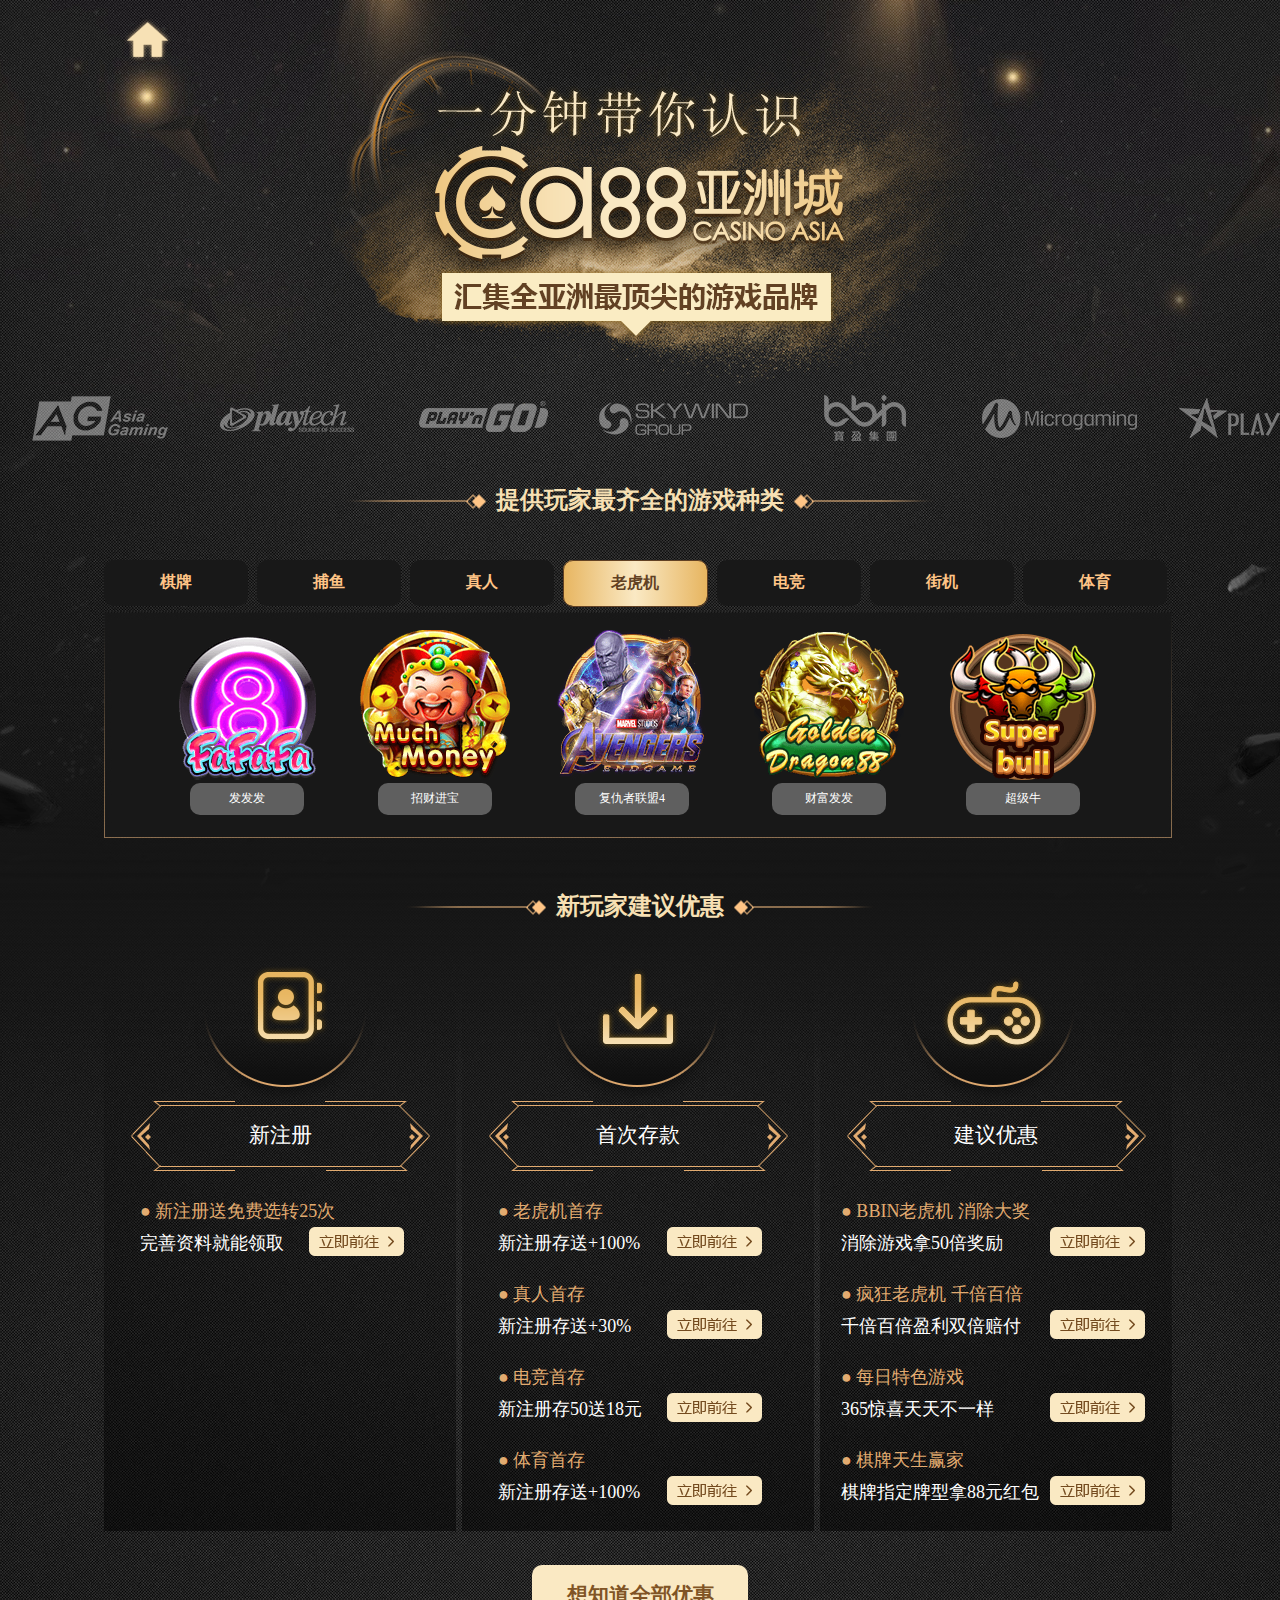
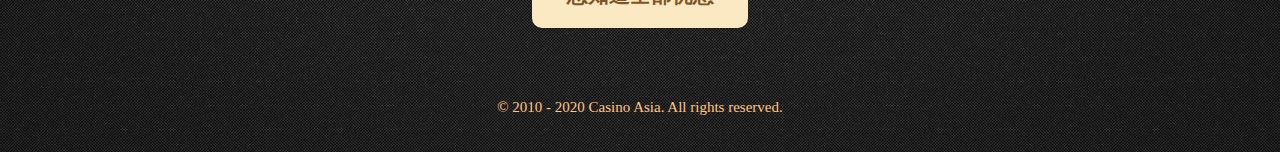
<file: index.html>
<!doctype html>
<html>
<head>
<meta charset="utf-8">
<meta name="viewport" content="width=device-width, initial-scale=1.0">
<link rel="stylesheet" type="text/css" href="css/reset.css">
<link rel="stylesheet" type="text/css" href="css/style.css" >
<link rel="shortcut icon" href="favicon.ico" type="image/x-icon" />
<title>CA88</title>
</head>
<body>
<div class="footer-bg">
<div class="header-bg">
	<header>
        <div class="header-wrapper">
            <a href="#"><img class="home-link" src="img/btn-index-homebtn01.png" alt="HOME"></a>
            <img class="main-title" src="img/ttl-index-mainTitle01.png" alt="一分钟带你认识CA88">
        </div>
        <div class="logo-wrapper">
            <div class="slider">
                <div class="slide-track">
                    <div class="slide">
                        <img src="img/img-logo-01.png" alt="logo01">
                    </div>
                    <div class="slide">
                        <img src="img/img-logo-02.png" alt="logo02">
                    </div>
                    <div class="slide">
                        <img src="img/img-logo-03.png" alt="logo03">
                    </div>
                    <div class="slide">
                        <img src="img/img-logo-04.png" alt="logo04">
                    </div>
                    <div class="slide">
                        <img src="img/img-logo-05.png" alt="logo05">
                    </div>
                    <div class="slide">
                        <img src="img/img-logo-06.png" alt="logo06">
                    </div>
                    <div class="slide">
                        <img src="img/img-logo-07.png" alt="logo07">
                    </div>
                    <div class="slide">
                        <img src="img/img-logo-08.png" alt="logo08">
                    </div>
                    <div class="slide">
                        <img src="img/img-logo-09.png" alt="logo09">
                    </div>
                    <div class="slide">
                        <img src="img/img-logo-01.png" alt="logo01">
                    </div>
                    <div class="slide">
                        <img src="img/img-logo-02.png" alt="logo02">
                    </div>
                    <div class="slide">
                        <img src="img/img-logo-03.png" alt="logo03">
                    </div>
                    <div class="slide">
                        <img src="img/img-logo-04.png" alt="logo04">
                    </div>
                    <div class="slide">
                        <img src="img/img-logo-05.png" alt="logo05">
                    </div>
                    <div class="slide">
                        <img src="img/img-logo-06.png" alt="logo06">
                    </div>
                    <div class="slide">
                        <img src="img/img-logo-07.png" alt="logo07">
                    </div>
                    <div class="slide">
                        <img src="img/img-logo-08.png" alt="logo08">
                    </div>
                    <div class="slide">
                        <img src="img/img-logo-09.png" alt="logo09">
                    </div>
                </div>
            </div>
        </div>
    </header>
    <section>
        <div class="content-wrapper">
            <div class="ttl">
                <span class="bgttl-left"><span class="bgttl-right">提供玩家最齐全的游戏种类</span></span>
            </div>
            <div data-tabs class="tabs">    
               <div class="tab nav-style01">
                  <input type="radio" name="tabgroup" id="tab-1">
                  <label for="tab-1">棋牌</label>
                  <div class="tab__content">
                     <table class="poker-games" cellpadding="0" cellspacing="0" border="0">
                         <tr>
                             <td><img src="img/games/01/img-index-pokergame01.png" alt="game01"></td>
                             <td><img src="img/games/01/img-index-pokergame02.png" alt="game02"></td>
                             <td><img src="img/games/01/img-index-pokergame03.png" alt="game03"></td>
                             <td><img src="img/games/01/img-index-pokergame04.png" alt="game04"></td>
                             <td><img src="img/games/01/img-index-pokergame05.png" alt="game05"></td>
                         </tr>
                     </table> 
                  </div> 
               </div>
               <div class="tab nav-style01">
                  <input type="radio" name="tabgroup" id="tab-2">
                  <label for="tab-2">捕鱼</label>
                  <div class="tab__content">
                     <table class="table-games" cellpadding="0" cellspacing="0" border="0">
                         <tr>
                             <td><img src="img/games/02/img-index-fishinggame01.png" alt="game01"></td>
                             <td><img src="img/games/02/img-index-fishinggame02.png" alt="game02"></td>
                             <td><img src="img/games/02/img-index-fishinggame03.png" alt="game03"></td>
                             <td><img src="img/games/02/img-index-fishinggame04.png" alt="game04"></td>
                             <td><img src="img/games/02/img-index-fishinggame05.png" alt="game05"></td>
                         </tr>
                         <tr>
                             <td><span class="game-name">捕鱼王</span></td>
                             <td><span class="game-name">捕鱼达人2</span></td>
                             <td><span class="game-name">深海大战</span></td>
                             <td><span class="game-name">一炮捕鱼</span></td>
                             <td><span class="game-name">李逵劈鱼</span></td>
                         </tr>
                     </table> 
                  </div> 
               </div>
               <div class="tab nav-style01">
                  <input type="radio" name="tabgroup" id="tab-3">
                  <label for="tab-3">真人</label>
                  <div class="tab__content">
                     <table class="table-games" cellpadding="0" cellspacing="0" border="0">
                         <tr>
                             <td><img src="img/games/03/img-index-livegame01.png" alt="game01"></td>
                             <td><img src="img/games/03/img-index-livegame02.png" alt="game02"></td>
                             <td><img src="img/games/03/img-index-livegame03.png" alt="game03"></td>
                         </tr>
                         <tr>
                             <td><span class="game-name">PT真人</span></td>
                             <td><span class="game-name">AG真人</span></td>
                             <td><span class="game-name">BBIN真人</span></td>
                         </tr>
                     </table> 
                  </div> 
               </div>
               <div class="tab  nav-style02">
                  <input type="radio" name="tabgroup" id="tab-4" checked>
                  <label for="tab-4" class="tab-4-style">老虎机</label>
                  <div class="tab__content">
                    <table class="table-games" cellpadding="0" cellspacing="0" border="0">
                         <tr>
                             <td><img src="img/games/img-index-game01.png" alt="game01"></td>
                             <td><img src="img/games/img-index-game02.png" alt="game02"></td>
                             <td><img src="img/games/img-index-game03.png" alt="game03"></td>
                             <td><img src="img/games/img-index-game04.png" alt="game04"></td>
                             <td><img src="img/games/img-index-game05.png" alt="game05"></td>
                         </tr>
                         <tr>
                             <td><span class="game-name">发发发</span></td>
                             <td><span class="game-name">招财进宝</span></td>
                             <td><span class="game-name">复仇者联盟4</span></td>
                             <td><span class="game-name">财富发发</span></td>
                             <td><span class="game-name">超级牛</span></td>
                         </tr>
                     </table> 
                     
                  </div> 
               </div>
               <div class="tab  nav-style01">
                  <input type="radio" name="tabgroup" id="tab-5">
                  <label for="tab-5">电竞</label>
                  <div class="tab__content">
                     <table class="table-games" cellpadding="0" cellspacing="0" border="0">
                         <tr>
                             <td><img src="img/games/04/img-index-logo01.png" alt="game01"></td>
                             <td><img src="img/games/04/img-index-logo02.png" alt="game02"></td>
                             <td><img src="img/games/04/img-index-logo03.png" alt="game03"></td>
                             <td><img src="img/games/04/img-index-logo04.png" alt="game04"></td>
                             <td><img src="img/games/04/img-index-logo05.png" alt="game05"></td>
                         </tr>
                         <tr>
                             <td><span class="game-name">DOTA2</span></td>
                             <td><span class="game-name">CSGO</span></td>
                             <td><span class="game-name">英雄联盟</span></td>
                             <td><span class="game-name">王者荣耀</span></td>
                             <td><span class="game-name">守望先锋</span></td>
                         </tr>
                     </table> 
                  </div> 
               </div>
               <div class="tab  nav-style01">
                  <input type="radio" name="tabgroup" id="tab-6">
                  <label for="tab-6">街机</label>
                  <div class="tab__content">
                     <table class="table-games" cellpadding="0" cellspacing="0" border="0">
                         <tr>
                             <td><img src="img/games/05/img-index-bbingame01.png" alt="game01"></td>
                             <td><img src="img/games/05/img-index-bbingame02.png" alt="game02"></td>
                             <td><img src="img/games/05/img-index-bbingame03.png" alt="game01"></td>
                             <td><img src="img/games/05/img-index-bbingame04.png" alt="game02"></td>
                         </tr>
                         <tr>
                             <td><span class="game-name">连环夺宝2</span></td>
                             <td><span class="game-name">糖果派对2</span></td>
                             <td><span class="game-name">魔物猎人月下雷鸣</span></td>
                             <td><span class="game-name">北斗之拳强敌</span></td>
                         </tr>
                     </table> 
                  </div> 
               </div>
               <div class="tab  nav-style01">
                  <input type="radio" name="tabgroup" id="tab-7">
                  <label for="tab-7">体育</label>
                  <div class="tab__content">
                     <table class="table-games" cellpadding="0" cellspacing="0" border="0">
                         <tr>
                             <td><img src="img/games/06/img-index-sportslogo.png" alt="game01"></td>
                         </tr>
                     </table>
                  </div> 
               </div>   
            </div>
            <div class="ttl">
                <span class="bgttl-left"><span class="bgttl-right">新玩家建议优惠</span></span>
            </div>    
            <div class="offer-wrapper">
                <div class="new-register">
                    <div class="subtitle01">
                        <p class="psubtitle">新注册</p>
                    </div>
                    <table class="table-offer" width="280" border="0">
                      <tbody>
                        <tr>
                          <th colspan="2" scope="col">● 新注册送免费选转25次</th>
                        </tr>
                        <tr>
                            <td>完善资料就能领取</td>
                            <td><a href="#"><img src="img/btn-index-prcd01.png" alt="立即前往"></a></td>
                        </tr>
                        <tr>
                            <td colspan="2">&nbsp;</td>
                        </tr>
                      </tbody>
                    </table>
                </div>
                <div class="first-deposit">
                    <div class="subtitle02">
                        <p class="psubtitle">首次存款</p>
                    </div>
                    <table class="table-offer" width="280" border="0">
                      <tbody>
                        <tr>
                          <th colspan="2" scope="col">● 老虎机首存</th>
                        </tr>
                        <tr>
                            <td>新注册存送+100%</td>
                            <td><a href="#"><img src="img/btn-index-prcd01.png" alt="立即前往"></a></td>
                        </tr>
                        <tr>
                            <td colspan="2">&nbsp;</td>
                        </tr>
                        <tr>
                          <th colspan="2" scope="col">● 真人首存</th>
                        </tr>
                        <tr>
                            <td>新注册存送+30%</td>
                            <td><a href="#"><img src="img/btn-index-prcd01.png" alt="立即前往"></a></td>
                        </tr>
                        <tr>
                            <td colspan="2">&nbsp;</td>
                        </tr>
                        <tr>
                          <th colspan="2" scope="col">● 电竞首存</th>
                        </tr>
                        <tr>
                            <td>新注册存50送18元</td>
                            <td><a href="#"><img src="img/btn-index-prcd01.png" alt="立即前往"></a></td>
                        </tr>
                        <tr>
                            <td colspan="2">&nbsp;</td>
                        </tr>
                        <tr>
                          <th colspan="2" scope="col">● 体育首存</th>
                        </tr>
                        <tr>
                            <td>新注册存送+100%</td>
                            <td><a href="#"><img src="img/btn-index-prcd01.png" alt="立即前往"></a></td>
                        </tr>
                        <tr>
                            <td colspan="2">&nbsp;</td>
                        </tr>
                      </tbody>
                    </table>
                </div>
                <div class="sugg-discount">
                    <div class="subtitle03">
                        <p class="psubtitle">建议优惠</p>
                    </div>
                    <table class="table-offer03" width="280" border="0">
                      <tbody>
                        <tr>
                          <th colspan="2" scope="col">● BBIN老虎机 消除大奖 </th>
                        </tr>
                        <tr>
                            <td>消除游戏拿50倍奖励</td>
                            <td><a href="#"><img src="img/btn-index-prcd01.png" alt="立即前往"></a></td>
                        </tr>
                        <tr>
                            <td colspan="2">&nbsp;</td>
                        </tr>
                        <tr>
                          <th colspan="2" scope="col">● 疯狂老虎机 千倍百倍</th>
                        </tr>
                        <tr>
                            <td>千倍百倍盈利双倍赔付</td>
                            <td><a href="#"><img src="img/btn-index-prcd01.png" alt="立即前往"></a></td>
                        </tr>
                        <tr>
                            <td colspan="2">&nbsp;</td>
                        </tr>
                        <tr>
                          <th colspan="2" scope="col">● 每日特色游戏</th>
                        </tr>
                        <tr>
                            <td>365惊喜天天不一样</td>
                            <td><a href="#"><img src="img/btn-index-prcd01.png" alt="立即前往"></a></td>
                        </tr>
                        <tr>
                            <td colspan="2">&nbsp;</td>
                        </tr>
                        <tr>
                          <th colspan="2" scope="col">● 棋牌天生赢家</th>
                        </tr>
                        <tr>
                            <td>棋牌指定牌型拿88元红包</td>
                            <td><a href="#"><img src="img/btn-index-prcd01.png" alt="立即前往"></a></td>
                        </tr>
                        <tr>
                            <td colspan="2">&nbsp;</td>
                        </tr>
                      </tbody>
                    </table>
                </div>
                <div class="r1"></div>
            </div>
            <div class="btn-wrapper">
                <a href="03.html#02"><div class="btn-style">想知道全部优惠</div></a>
                <p>© 2010 - 2020 Casino Asia. All rights reserved.</p>
            </div>
        </div>    
    </section>
    <footer>
        <div id="stop" class="scrollTop">
            <span><a href="#"><img src="img/btn-index-scrollTop.png" alt="scrolltop"></a></span>
        </div>
    </footer>
</div>
</div>
<script src="js/jquery-3.4.1.min.js"></script>
<script src="js/script.js"></script>
</body>
</html>
</file>
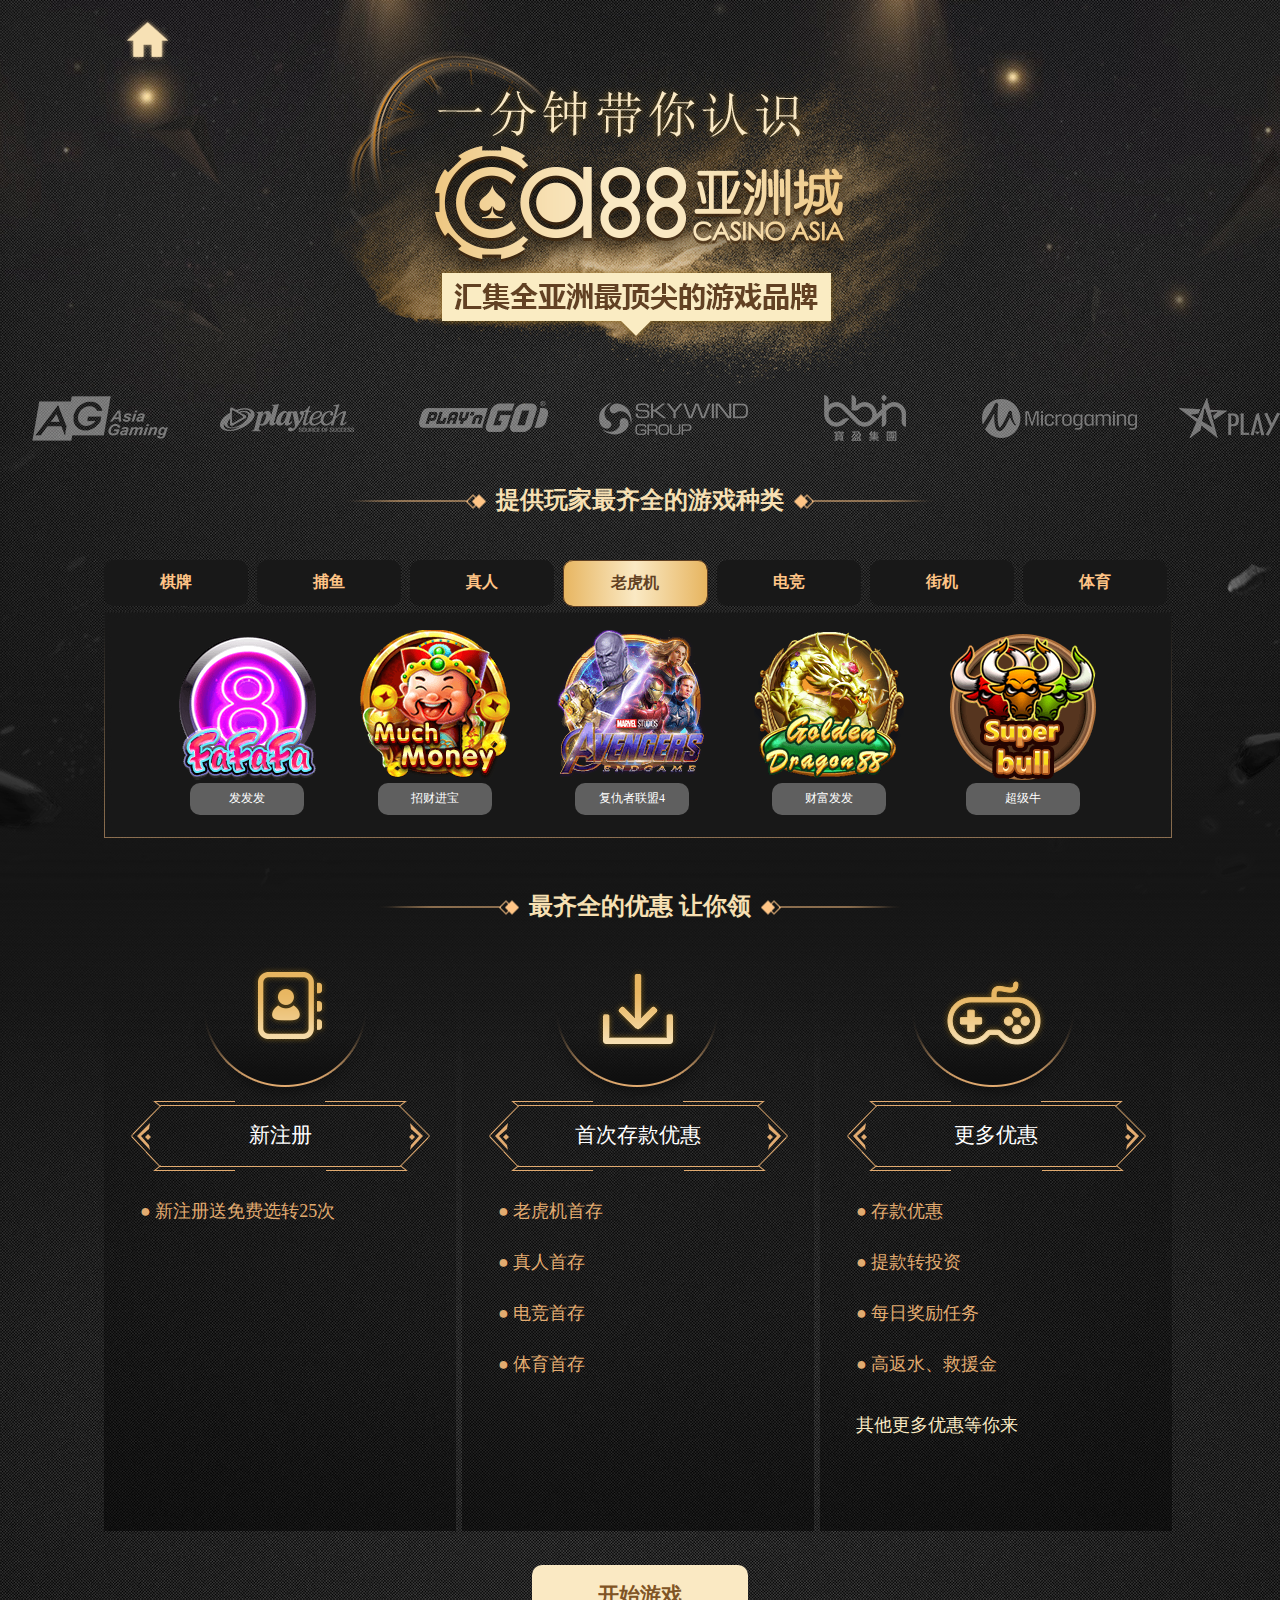
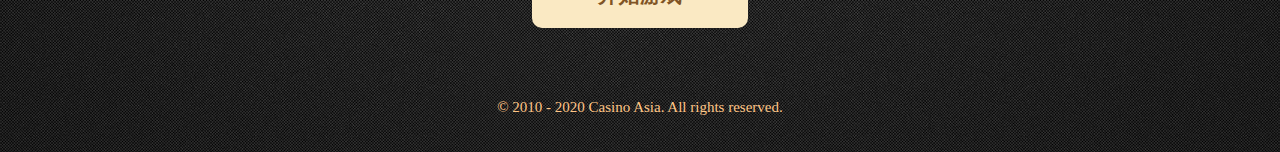
<file: 新人指引頁/d/03.html>
<!doctype html>
<html>
<head>
<meta charset="utf-8">
<meta name="viewport" content="width=device-width, initial-scale=1.0">
<link rel="stylesheet" type="text/css" href="css/reset.css">
<link rel="stylesheet" type="text/css" href="css/style.css" >
<link rel="shortcut icon" href="favicon.ico" type="image/x-icon" />
<title>CA88</title>
</head>
<body>
<div class="footer-bg">
<div class="header-bg">
	<header>
        <div class="header-wrapper">
            <a href="#"><img class="home-link" src="img/btn-index-homebtn01.png" alt="HOME"></a>
            <img class="main-title" src="img/ttl-index-mainTitle01.png" alt="一分钟带你认识CA88">
        </div>
        <div class="logo-wrapper">
            <div class="slider">
                <div class="slide-track">
                    <div class="slide">
                        <img src="img/img-logo-01.png" alt="logo01">
                    </div>
                    <div class="slide">
                        <img src="img/img-logo-02.png" alt="logo02">
                    </div>
                    <div class="slide">
                        <img src="img/img-logo-03.png" alt="logo03">
                    </div>
                    <div class="slide">
                        <img src="img/img-logo-04.png" alt="logo04">
                    </div>
                    <div class="slide">
                        <img src="img/img-logo-05.png" alt="logo05">
                    </div>
                    <div class="slide">
                        <img src="img/img-logo-06.png" alt="logo06">
                    </div>
                    <div class="slide">
                        <img src="img/img-logo-07.png" alt="logo07">
                    </div>
                    <div class="slide">
                        <img src="img/img-logo-08.png" alt="logo08">
                    </div>
                    <div class="slide">
                        <img src="img/img-logo-09.png" alt="logo09">
                    </div>
                    <div class="slide">
                        <img src="img/img-logo-01.png" alt="logo01">
                    </div>
                    <div class="slide">
                        <img src="img/img-logo-02.png" alt="logo02">
                    </div>
                    <div class="slide">
                        <img src="img/img-logo-03.png" alt="logo03">
                    </div>
                    <div class="slide">
                        <img src="img/img-logo-04.png" alt="logo04">
                    </div>
                    <div class="slide">
                        <img src="img/img-logo-05.png" alt="logo05">
                    </div>
                    <div class="slide">
                        <img src="img/img-logo-06.png" alt="logo06">
                    </div>
                    <div class="slide">
                        <img src="img/img-logo-07.png" alt="logo07">
                    </div>
                    <div class="slide">
                        <img src="img/img-logo-08.png" alt="logo08">
                    </div>
                    <div class="slide">
                        <img src="img/img-logo-09.png" alt="logo09">
                    </div>
                </div>
            </div>
        </div>
    </header>
    <section>
        <div class="content-wrapper">
            <div class="ttl">
                <span class="bgttl-left"><span class="bgttl-right">提供玩家最齐全的游戏种类</span></span>
            </div>
            <div data-tabs class="tabs">    
               <div class="tab nav-style01">
                  <input type="radio" name="tabgroup" id="tab-1">
                  <label for="tab-1">棋牌</label>
                  <div class="tab__content">
                     <table class="poker-games" cellpadding="0" cellspacing="0" border="0">
                         <tr>
                             <td><img src="img/games/01/img-index-pokergame01.png" alt="game01"></td>
                             <td><img src="img/games/01/img-index-pokergame02.png" alt="game02"></td>
                             <td><img src="img/games/01/img-index-pokergame03.png" alt="game03"></td>
                             <td><img src="img/games/01/img-index-pokergame04.png" alt="game04"></td>
                             <td><img src="img/games/01/img-index-pokergame05.png" alt="game05"></td>
                         </tr>
                     </table> 
                  </div> 
               </div>
               <div class="tab nav-style01">
                  <input type="radio" name="tabgroup" id="tab-2">
                  <label for="tab-2">捕鱼</label>
                  <div class="tab__content">
                     <table class="table-games" cellpadding="0" cellspacing="0" border="0">
                         <tr>
                             <td><img src="img/games/02/img-index-fishinggame01.png" alt="game01"></td>
                             <td><img src="img/games/02/img-index-fishinggame02.png" alt="game02"></td>
                             <td><img src="img/games/02/img-index-fishinggame03.png" alt="game03"></td>
                             <td><img src="img/games/02/img-index-fishinggame04.png" alt="game04"></td>
                             <td><img src="img/games/02/img-index-fishinggame05.png" alt="game05"></td>
                         </tr>
                         <tr>
                             <td><span class="game-name">捕鱼王</span></td>
                             <td><span class="game-name">捕鱼达人2</span></td>
                             <td><span class="game-name">深海大战</span></td>
                             <td><span class="game-name">一炮捕鱼</span></td>
                             <td><span class="game-name">李逵劈鱼</span></td>
                         </tr>
                     </table> 
                  </div> 
               </div>
               <div class="tab nav-style01">
                  <input type="radio" name="tabgroup" id="tab-3">
                  <label for="tab-3">真人</label>
                  <div class="tab__content">
                     <table class="table-games" cellpadding="0" cellspacing="0" border="0">
                         <tr>
                             <td><img src="img/games/03/img-index-livegame01.png" alt="game01"></td>
                             <td><img src="img/games/03/img-index-livegame02.png" alt="game02"></td>
                             <td><img src="img/games/03/img-index-livegame03.png" alt="game03"></td>
                         </tr>
                         <tr>
                             <td><span class="game-name">PT真人</span></td>
                             <td><span class="game-name">AG真人</span></td>
                             <td><span class="game-name">BBIN真人</span></td>
                         </tr>
                     </table> 
                  </div> 
               </div>
               <div class="tab  nav-style02">
                  <input type="radio" name="tabgroup" id="tab-4" checked>
                  <label for="tab-4" class="tab-4-style">老虎机</label>
                  <div class="tab__content">
                    <table class="table-games" cellpadding="0" cellspacing="0" border="0">
                         <tr>
                             <td><img src="img/games/img-index-game01.png" alt="game01"></td>
                             <td><img src="img/games/img-index-game02.png" alt="game02"></td>
                             <td><img src="img/games/img-index-game03.png" alt="game03"></td>
                             <td><img src="img/games/img-index-game04.png" alt="game04"></td>
                             <td><img src="img/games/img-index-game05.png" alt="game05"></td>
                         </tr>
                         <tr>
                             <td><span class="game-name">发发发</span></td>
                             <td><span class="game-name">招财进宝</span></td>
                             <td><span class="game-name">复仇者联盟4</span></td>
                             <td><span class="game-name">财富发发</span></td>
                             <td><span class="game-name">超级牛</span></td>
                         </tr>
                     </table> 
                     
                  </div> 
               </div>
               <div class="tab  nav-style01">
                  <input type="radio" name="tabgroup" id="tab-5">
                  <label for="tab-5">电竞</label>
                  <div class="tab__content">
                     <table class="table-games" cellpadding="0" cellspacing="0" border="0">
                         <tr>
                             <td><img src="img/games/04/img-index-logo01.png" alt="game01"></td>
                             <td><img src="img/games/04/img-index-logo02.png" alt="game02"></td>
                             <td><img src="img/games/04/img-index-logo03.png" alt="game03"></td>
                             <td><img src="img/games/04/img-index-logo04.png" alt="game04"></td>
                             <td><img src="img/games/04/img-index-logo05.png" alt="game05"></td>
                         </tr>
                         <tr>
                             <td><span class="game-name">DOTA2</span></td>
                             <td><span class="game-name">CSGO</span></td>
                             <td><span class="game-name">英雄联盟</span></td>
                             <td><span class="game-name">王者荣耀</span></td>
                             <td><span class="game-name">守望先锋</span></td>
                         </tr>
                     </table> 
                  </div> 
               </div>
               <div class="tab  nav-style01">
                  <input type="radio" name="tabgroup" id="tab-6">
                  <label for="tab-6">街机</label>
                  <div class="tab__content">
                     <table class="table-games" cellpadding="0" cellspacing="0" border="0">
                         <tr>
                             <td><img src="img/games/05/img-index-bbingame01.png" alt="game01"></td>
                             <td><img src="img/games/05/img-index-bbingame02.png" alt="game02"></td>
                             <td><img src="img/games/05/img-index-bbingame03.png" alt="game01"></td>
                             <td><img src="img/games/05/img-index-bbingame04.png" alt="game02"></td>
                         </tr>
                         <tr>
                             <td><span class="game-name">连环夺宝2</span></td>
                             <td><span class="game-name">糖果派对2</span></td>
                             <td><span class="game-name">魔物猎人月下雷鸣</span></td>
                             <td><span class="game-name">北斗之拳强敌</span></td>
                         </tr>
                     </table> 
                  </div> 
               </div>
               <div class="tab  nav-style01">
                  <input type="radio" name="tabgroup" id="tab-7">
                  <label for="tab-7">体育</label>
                  <div class="tab__content">
                     <table class="table-games" cellpadding="0" cellspacing="0" border="0">
                         <tr>
                             <td><img src="img/games/06/img-index-sportslogo.png" alt="game01"></td>
                         </tr>
                     </table>
                  </div> 
               </div>   
            </div>
            <div id="02" class="ttl">
                <span class="bgttl-left"><span class="bgttl-right">最齐全的优惠  让你领</span></span>
            </div>    
            <div class="offer-wrapper">
                <div class="new-register">
                    <div class="subtitle01">
                        <p class="psubtitle">新注册</p>
                    </div>
                    <table class="table-offer" width="280" border="0">
                      <tbody>
                        <tr>
                          <th colspan="2" scope="col">● 新注册送免费选转25次</th>
                        </tr>
                        <tr>
                            <td colspan="2">&nbsp;</td>
                        </tr>
                      </tbody>
                    </table>
                </div>
                <div class="first-deposit">
                    <div class="subtitle02">
                        <p class="psubtitle">首次存款优惠</p>
                    </div>
                    <table class="table-offer" width="280" border="0">
                      <tbody>
                        <tr>
                          <th colspan="2" scope="col">● 老虎机首存</th>
                        </tr>
                        <tr>
                            <td colspan="2">&nbsp;</td>
                        </tr>
                        <tr>
                          <th colspan="2" scope="col">● 真人首存</th>
                        </tr>
                        <tr>
                            <td colspan="2">&nbsp;</td>
                        </tr>
                        <tr>
                          <th colspan="2" scope="col">● 电竞首存</th>
                        </tr>
                        <tr>
                            <td colspan="2">&nbsp;</td>
                        </tr>
                        <tr>
                          <th colspan="2" scope="col">● 体育首存</th>
                        </tr>
                      </tbody>
                    </table>
                </div>
                <div class="sugg-discount">
                    <div class="subtitle03">
                        <p class="psubtitle">更多优惠</p>
                    </div>
                    <table class="table-offer" width="280" border="0">
                      <tbody>
                        <tr>
                          <th colspan="2" scope="col">● 存款优惠</th>
                        </tr>
                        <tr>
                            <td colspan="2">&nbsp;</td>
                        </tr>
                        <tr>
                          <th colspan="2" scope="col">● 提款转投资</th>
                        </tr>
                        <tr>
                            <td colspan="2">&nbsp;</td>
                        </tr>
                        <tr>
                          <th colspan="2" scope="col">● 每日奖励任务</th>
                        </tr>
                        <tr>
                            <td colspan="2">&nbsp;</td>
                        </tr>
                        <tr>
                          <th colspan="2" scope="col">● 高返水、救援金</th>
                        </tr>
                        <tr>
                            <td colspan="2">&nbsp;</td>
                        </tr>
                        <tr>
                            <td colspan="2">&nbsp;</td>
                        </tr>
                        <tr>
                          <td class="last-text" colspan="2" scope="col">其他更多优惠等你来</td>
                        </tr>
                      </tbody>
                    </table>
                </div>
                <div class="r1"></div>
            </div>
            <div class="btn-wrapper">
                <a href="#"><div class="btn-style">开始游戏</div></a>
                <p>© 2010 - 2020 Casino Asia. All rights reserved.</p>
            </div>
        </div>    
    </section>
    <footer>
        <div id="stop" class="scrollTop">
            <span><a href="#"><img src="img/btn-index-scrollTop.png" alt="scrolltop"></a></span>
        </div>
    </footer>
</div>
</div>
<script src="js/jquery-3.4.1.min.js"></script>
<script src="js/script.js"></script>
</body>
</html>
</file>
<file: css/style.css>
@charset "utf-8";
/* CSS Document */
body{
    background-color: #161616;
    height: auto;
    width: 100%;
}
/* HEADER */

/* NAV */

/* SECTION */

/* FOOTER */

.header-bg {
    width: 100%;
    height: auto;
    background-image: url("../img/bg-index-bghead01.png");
    background-repeat: no-repeat;
    background-position: center top;
    position: relative;
}

.footer-bg {
    width: 100%;
    height: auto;
    background-image: url("../img/bg-index-bgbtm01.png");
    background-repeat: no-repeat;
    background-position: center bottom;
}

.header-wrapper {
    width: 1072px;
    height: 384px;
    margin: 0 auto;
    position: relative;
}

.main-title {
    position: absolute;
    top: 84px;
    left: 50%;
    transform: translateX(-50%);
}

.logo-wrapper {
    width: 100%;
    height: 100px;
    position: relative;
}

.table-logo {
    position: absolute;
    left: 50%;
    transform: translateX(-50%);
}



@keyframes scroll {
	 0% {
		 transform: translateX(0);
	}
	 100% {
		 transform: translateX(calc(-250px * 7));
	}
}
 .slider {
	 height: 85px;
	 margin: auto;
	 overflow: hidden;
	 position: relative;
	 width: 100%;
}
 .slider::before, .slider::after {
	
	 content: "";
	 height: 100px;
	 position: absolute;
	 width: 100px;
	 z-index: 2;
}
 .slider::after {
	 right: 0;
	 top: 0;
	 transform: rotateZ(180deg);
}
 .slider::before {
	 left: 0;
	 top: 0;
}
 .slider .slide-track {
	 animation: scroll 40s linear infinite;
	 display: flex;
	 width: calc(250px * 14);
}
 .slider .slide {
	 height: 100px;
	 width: 250px;
     text-align: center;
}
 

.content-wrapper {
    width: 1072px;
    height: auto;
    margin: 0 auto;
    position: relative;
}

.ttl {
    width: 100%;
    text-align: center;
    margin: 0 auto;
    margin-bottom: 44px;
}



/***TABS***/


.tabs {
	clear: both;
	position: relative;   
    max-width: 1072px;
    margin: 0 auto;
    min-height: 278px !important;
    margin-bottom: 52px;
   /* you can either manually set a min-height here or do it via JS ---> */
}

.tab {
	float: left;
}

.tab label {
	margin-right: 20px;
	position: relative;
	color: #ffc486;
    z-index: 2;
    display: block;
    width: 100%;
    line-height: 280%;
    font-family: "Microsoft Yahei";
    cursor: pointer;
    font-weight: bold;
}

.tab [type=radio] {
	display: none;   
}

.tab__content {
    position: relative;
    width: 1068px;
    height: 232px;
    background-image: url("../img/bg-index-content01BG.jpg");
    background-repeat: no-repeat;
    background-position: center top;
	top: 52px;
	left: 0;
	right: 0;
	bottom: 0;
	transition: opacity .2s cubic-bezier(.42,0,.34,1.01);
	opacity: 0;
}

[type=radio]:checked ~ label {
    color: #ffc486;
    z-index: 2;
    display: block;
    width: 99%;
    line-height: 280%;
    font-family: "Microsoft Yahei";
    border-radius: 10px;
    border: 1px solid;
}

[type=radio]:checked ~ label ~ .tab__content {
	z-index: 1;
	opacity: 1;
}



.nav-style01 {
    width: 144px;
    height: 46px;
    border-radius: 10px;
    background-color: #181818;
    text-align: center;
    margin-right: 9px;
}

.nav-style02 {
    width: 144px;
    height: 46px;
    border-radius: 10px;
    /* Permalink - use to edit and share this gradient: https://colorzilla.com/gradient-editor/#e7b560+0,fae9c4+50,e7b560+100 */
    background: #e7b560; /* Old browsers */
    background: -moz-linear-gradient(left,  #e7b560 0%, #fae9c4 50%, #e7b560 100%); /* FF3.6-15 */
    background: -webkit-linear-gradient(left,  #e7b560 0%,#fae9c4 50%,#e7b560 100%); /* Chrome10-25,Safari5.1-6 */
    background: linear-gradient(to right,  #e7b560 0%,#fae9c4 50%,#e7b560 100%); /* W3C, IE10+, FF16+, Chrome26+, Opera12+, Safari7+ */
    filter: progid:DXImageTransform.Microsoft.gradient( startColorstr='#e7b560', endColorstr='#e7b560',GradientType=1 ); /* IE6-9 */
    text-align: center;
    margin-right: 10px;
}

.tab-4-style {
    color: #624123 !important;
}

.offer-wrapper {
    width: 1068px;
    height: auto;
    position: relative;
}

.new-register {
    width: 352px;
    height: 565px;
    float: left;
    margin-right: 6px;
    /* Permalink - use to edit and share this gradient: https://colorzilla.com/gradient-editor/#000000+0,000000+99&0+0,0.5+100 */
    background: -moz-linear-gradient(top,  rgba(0,0,0,0) 0%, rgba(0,0,0,0.5) 99%, rgba(0,0,0,0.5) 100%); /* FF3.6-15 */
    background: -webkit-linear-gradient(top,  rgba(0,0,0,0) 0%,rgba(0,0,0,0.5) 99%,rgba(0,0,0,0.5) 100%); /* Chrome10-25,Safari5.1-6 */
    background: linear-gradient(to bottom,  rgba(0,0,0,0) 0%,rgba(0,0,0,0.5) 99%,rgba(0,0,0,0.5) 100%); /* W3C, IE10+, FF16+, Chrome26+, Opera12+, Safari7+ */
    filter: progid:DXImageTransform.Microsoft.gradient( startColorstr='#00000000', endColorstr='#80000000',GradientType=0 ); /* IE6-9 */

}

.first-deposit {
    width: 352px;
    height: 565px;
    float: left;
    margin-right: 6px;
    /* Permalink - use to edit and share this gradient: https://colorzilla.com/gradient-editor/#000000+0,000000+99&0+0,0.5+100 */
    background: -moz-linear-gradient(top,  rgba(0,0,0,0) 0%, rgba(0,0,0,0.5) 99%, rgba(0,0,0,0.5) 100%); /* FF3.6-15 */
    background: -webkit-linear-gradient(top,  rgba(0,0,0,0) 0%,rgba(0,0,0,0.5) 99%,rgba(0,0,0,0.5) 100%); /* Chrome10-25,Safari5.1-6 */
    background: linear-gradient(to bottom,  rgba(0,0,0,0) 0%,rgba(0,0,0,0.5) 99%,rgba(0,0,0,0.5) 100%); /* W3C, IE10+, FF16+, Chrome26+, Opera12+, Safari7+ */
    filter: progid:DXImageTransform.Microsoft.gradient( startColorstr='#00000000', endColorstr='#80000000',GradientType=0 ); /* IE6-9 */

}

.sugg-discount {
    width: 352px;
    height: 565px;
    float: left;
    /* Permalink - use to edit and share this gradient: https://colorzilla.com/gradient-editor/#000000+0,000000+99&0+0,0.5+100 */
    background: -moz-linear-gradient(top,  rgba(0,0,0,0) 0%, rgba(0,0,0,0.5) 99%, rgba(0,0,0,0.5) 100%); /* FF3.6-15 */
    background: -webkit-linear-gradient(top,  rgba(0,0,0,0) 0%,rgba(0,0,0,0.5) 99%,rgba(0,0,0,0.5) 100%); /* Chrome10-25,Safari5.1-6 */
    background: linear-gradient(to bottom,  rgba(0,0,0,0) 0%,rgba(0,0,0,0.5) 99%,rgba(0,0,0,0.5) 100%); /* W3C, IE10+, FF16+, Chrome26+, Opera12+, Safari7+ */
    filter: progid:DXImageTransform.Microsoft.gradient( startColorstr='#00000000', endColorstr='#80000000',GradientType=0 ); /* IE6-9 */
}

.r1 {
    clear: left;
}


.subtitle01 {
    width: 299px;
    height: 49px;
    background-image: url(../img/ttl-index-subtitle01.png);
    background-repeat: no-repeat;
    background-position: center top;
    margin: 0 auto;
    padding-top: 159px;
    margin-bottom: 20px;
}

.subtitle02 {
    width: 299px;
    height: 49px;
    background-image: url("../img/ttl-index-subtitle02.png");
    background-repeat: no-repeat;
    background-position: center top;
    margin: 0 auto;
    padding-top: 159px;
    margin-bottom: 20px;
}

.subtitle03 {
    width: 299px;
    height: 49px;
    background-image: url("../img/ttl-index-subtitle03.png");
    background-repeat: no-repeat;
    background-position: center top;
    margin: 0 auto;
    padding-top: 159px;
    margin-bottom: 20px;
}

.psubtitle {
    width: 100%;
    height: auto;
    text-align: center;
    font-size: 21px;
    font-family: "Microsoft Yahei";
    color: #fff;
    line-height: 21px;
}

.table-offer{
    font-family: "Microsoft Yahei"; 
    line-height: 18px;
    font-size: 18px;
    text-align: left;
    margin: 0 auto;
}
.table-offer th{
    color: #e2ab70;
    vertical-align: middle;
    height: 33px;
}

.table-offer td{
    color: #fff;
    vertical-align: middle;
}

.table-offer03 {
    font-family: "Microsoft Yahei"; 
    line-height: 18px;
    font-size: 18px;
    text-align: left;
    margin: 0 auto;
    width: 310px;
}

.table-offer03 th{
    color: #e2ab70;
    vertical-align: middle;
    height: 33px;
}

.table-offer03 td{
    color: #fff;
    vertical-align: middle;
}
.table-offer td.last-text{
    color: #fae9c3;
    vertical-align: middle;
}

.btn-wrapper {
    width: 100%;
    height: auto;
    text-align: center;
}
.btn-wrapper a{
    text-decoration: none;
}
.btn-wrapper p{
    font-family: "Microsoft Yahei";
    font-size: 15px;
    text-align: center;
    color: #ffc586;
    line-height: 90px;
}
.btn-style {
    width: 216px;
    height: 63px;
    border-radius: 10px;
    background-color: #fae9c3;
    margin: 34px auto;
    font-family: "Microsoft Yahei";
    font-size: 21px;
    font-weight: bold;
    text-align: center;
    color: #805425;
    line-height: 60px;
}

.bgttl-left {
    background-image: url("../img/bg-index-ttlbgLeft.png");
    background-position: left;
    background-repeat: no-repeat;
    display: inline-block;
}

.bgttl-right {
    background-image: url("../img/bg-index-ttlbgRight.png");
    background-position: right;
    background-repeat: no-repeat;
    display: inline-block;font-size: 24px;
    line-height: 32px;
    color: #f7e0b3;
    font-weight: bold;
    font-family: "Microsoft Yahei";
    margin: 0 auto;
    padding: 0 162px;
}

.table-games {
    width: 90%;
    margin: 18px auto 0 auto;
}
.poker-games {
    width: 90%;
    margin: 38px auto 0 auto;
}

.game-name {
    width: 114px;
    height: 32px;
    background-color: #5f5f5f;
    border-radius: 10px;
    font-size: 12px;
    color:#fff;
    line-height: 30px;
    font-family: "Microsoft Yahei";
    display: inline-block;
}


.home-link {
    position: absolute;
    top: 12px;
    left: 12px;
    transform: scale(0.8);
    transition: 0.4s;
}  
.home-link:hover {
    transition: 0.4s;
    transform: scale(1);
}    





.scrollTop {
  position: fixed;
  right: 10%;
  bottom: 24px;
  opacity: 0;
  transition: all 0.4s ease-in-out 0s;
}

.scrollTop a {
  font-size: 18px;
  color: #fff;
}
</file>
<file: 新人指引頁/d/css/style.css>
@charset "utf-8";
/* CSS Document */
body{
    background-color: #161616;
    height: auto;
    width: 100%;
}
/* HEADER */

/* NAV */

/* SECTION */

/* FOOTER */

.header-bg {
    width: 100%;
    height: auto;
    background-image: url("../img/bg-index-bghead01.png");
    background-repeat: no-repeat;
    background-position: center top;
    position: relative;
}

.footer-bg {
    width: 100%;
    height: auto;
    background-image: url("../img/bg-index-bgbtm01.png");
    background-repeat: no-repeat;
    background-position: center bottom;
}

.header-wrapper {
    width: 1072px;
    height: 384px;
    margin: 0 auto;
    position: relative;
}

.main-title {
    position: absolute;
    top: 84px;
    left: 50%;
    transform: translateX(-50%);
}

.logo-wrapper {
    width: 100%;
    height: 100px;
    position: relative;
}

.table-logo {
    position: absolute;
    left: 50%;
    transform: translateX(-50%);
}



@keyframes scroll {
	 0% {
		 transform: translateX(0);
	}
	 100% {
		 transform: translateX(calc(-250px * 7));
	}
}
 .slider {
	 height: 85px;
	 margin: auto;
	 overflow: hidden;
	 position: relative;
	 width: 100%;
}
 .slider::before, .slider::after {
	
	 content: "";
	 height: 100px;
	 position: absolute;
	 width: 100px;
	 z-index: 2;
}
 .slider::after {
	 right: 0;
	 top: 0;
	 transform: rotateZ(180deg);
}
 .slider::before {
	 left: 0;
	 top: 0;
}
 .slider .slide-track {
	 animation: scroll 40s linear infinite;
	 display: flex;
	 width: calc(250px * 14);
}
 .slider .slide {
	 height: 100px;
	 width: 250px;
     text-align: center;
}
 

.content-wrapper {
    width: 1072px;
    height: auto;
    margin: 0 auto;
    position: relative;
}

.ttl {
    width: 100%;
    text-align: center;
    margin: 0 auto;
    margin-bottom: 44px;
}



/***TABS***/


.tabs {
	clear: both;
	position: relative;   
    max-width: 1072px;
    margin: 0 auto;
    min-height: 278px !important;
    margin-bottom: 52px;
   /* you can either manually set a min-height here or do it via JS ---> */
}

.tab {
	float: left;
}

.tab label {
	margin-right: 20px;
	position: relative;
	color: #ffc486;
    z-index: 2;
    display: block;
    width: 100%;
    line-height: 280%;
    font-family: "Microsoft Yahei";
    cursor: pointer;
    font-weight: bold;
}

.tab [type=radio] {
	display: none;   
}

.tab__content {
    position: relative;
    width: 1068px;
    height: 232px;
    background-image: url("../img/bg-index-content01BG.jpg");
    background-repeat: no-repeat;
    background-position: center top;
	top: 52px;
	left: 0;
	right: 0;
	bottom: 0;
	transition: opacity .2s cubic-bezier(.42,0,.34,1.01);
	opacity: 0;
}

[type=radio]:checked ~ label {
    color: #ffc486;
    z-index: 2;
    display: block;
    width: 99%;
    line-height: 280%;
    font-family: "Microsoft Yahei";
    border-radius: 10px;
    border: 1px solid;
}

[type=radio]:checked ~ label ~ .tab__content {
	z-index: 1;
	opacity: 1;
}



.nav-style01 {
    width: 144px;
    height: 46px;
    border-radius: 10px;
    background-color: #181818;
    text-align: center;
    margin-right: 9px;
}

.nav-style02 {
    width: 144px;
    height: 46px;
    border-radius: 10px;
    /* Permalink - use to edit and share this gradient: https://colorzilla.com/gradient-editor/#e7b560+0,fae9c4+50,e7b560+100 */
    background: #e7b560; /* Old browsers */
    background: -moz-linear-gradient(left,  #e7b560 0%, #fae9c4 50%, #e7b560 100%); /* FF3.6-15 */
    background: -webkit-linear-gradient(left,  #e7b560 0%,#fae9c4 50%,#e7b560 100%); /* Chrome10-25,Safari5.1-6 */
    background: linear-gradient(to right,  #e7b560 0%,#fae9c4 50%,#e7b560 100%); /* W3C, IE10+, FF16+, Chrome26+, Opera12+, Safari7+ */
    filter: progid:DXImageTransform.Microsoft.gradient( startColorstr='#e7b560', endColorstr='#e7b560',GradientType=1 ); /* IE6-9 */
    text-align: center;
    margin-right: 10px;
}

.tab-4-style {
    color: #624123 !important;
}

.offer-wrapper {
    width: 1068px;
    height: auto;
    position: relative;
}

.new-register {
    width: 352px;
    height: 565px;
    float: left;
    margin-right: 6px;
    /* Permalink - use to edit and share this gradient: https://colorzilla.com/gradient-editor/#000000+0,000000+99&0+0,0.5+100 */
    background: -moz-linear-gradient(top,  rgba(0,0,0,0) 0%, rgba(0,0,0,0.5) 99%, rgba(0,0,0,0.5) 100%); /* FF3.6-15 */
    background: -webkit-linear-gradient(top,  rgba(0,0,0,0) 0%,rgba(0,0,0,0.5) 99%,rgba(0,0,0,0.5) 100%); /* Chrome10-25,Safari5.1-6 */
    background: linear-gradient(to bottom,  rgba(0,0,0,0) 0%,rgba(0,0,0,0.5) 99%,rgba(0,0,0,0.5) 100%); /* W3C, IE10+, FF16+, Chrome26+, Opera12+, Safari7+ */
    filter: progid:DXImageTransform.Microsoft.gradient( startColorstr='#00000000', endColorstr='#80000000',GradientType=0 ); /* IE6-9 */

}

.first-deposit {
    width: 352px;
    height: 565px;
    float: left;
    margin-right: 6px;
    /* Permalink - use to edit and share this gradient: https://colorzilla.com/gradient-editor/#000000+0,000000+99&0+0,0.5+100 */
    background: -moz-linear-gradient(top,  rgba(0,0,0,0) 0%, rgba(0,0,0,0.5) 99%, rgba(0,0,0,0.5) 100%); /* FF3.6-15 */
    background: -webkit-linear-gradient(top,  rgba(0,0,0,0) 0%,rgba(0,0,0,0.5) 99%,rgba(0,0,0,0.5) 100%); /* Chrome10-25,Safari5.1-6 */
    background: linear-gradient(to bottom,  rgba(0,0,0,0) 0%,rgba(0,0,0,0.5) 99%,rgba(0,0,0,0.5) 100%); /* W3C, IE10+, FF16+, Chrome26+, Opera12+, Safari7+ */
    filter: progid:DXImageTransform.Microsoft.gradient( startColorstr='#00000000', endColorstr='#80000000',GradientType=0 ); /* IE6-9 */

}

.sugg-discount {
    width: 352px;
    height: 565px;
    float: left;
    /* Permalink - use to edit and share this gradient: https://colorzilla.com/gradient-editor/#000000+0,000000+99&0+0,0.5+100 */
    background: -moz-linear-gradient(top,  rgba(0,0,0,0) 0%, rgba(0,0,0,0.5) 99%, rgba(0,0,0,0.5) 100%); /* FF3.6-15 */
    background: -webkit-linear-gradient(top,  rgba(0,0,0,0) 0%,rgba(0,0,0,0.5) 99%,rgba(0,0,0,0.5) 100%); /* Chrome10-25,Safari5.1-6 */
    background: linear-gradient(to bottom,  rgba(0,0,0,0) 0%,rgba(0,0,0,0.5) 99%,rgba(0,0,0,0.5) 100%); /* W3C, IE10+, FF16+, Chrome26+, Opera12+, Safari7+ */
    filter: progid:DXImageTransform.Microsoft.gradient( startColorstr='#00000000', endColorstr='#80000000',GradientType=0 ); /* IE6-9 */
}

.r1 {
    clear: left;
}


.subtitle01 {
    width: 299px;
    height: 49px;
    background-image: url(../img/ttl-index-subtitle01.png);
    background-repeat: no-repeat;
    background-position: center top;
    margin: 0 auto;
    padding-top: 159px;
    margin-bottom: 20px;
}

.subtitle02 {
    width: 299px;
    height: 49px;
    background-image: url("../img/ttl-index-subtitle02.png");
    background-repeat: no-repeat;
    background-position: center top;
    margin: 0 auto;
    padding-top: 159px;
    margin-bottom: 20px;
}

.subtitle03 {
    width: 299px;
    height: 49px;
    background-image: url("../img/ttl-index-subtitle03.png");
    background-repeat: no-repeat;
    background-position: center top;
    margin: 0 auto;
    padding-top: 159px;
    margin-bottom: 20px;
}

.psubtitle {
    width: 100%;
    height: auto;
    text-align: center;
    font-size: 21px;
    font-family: "Microsoft Yahei";
    color: #fff;
    line-height: 21px;
}

.table-offer{
    font-family: "Microsoft Yahei"; 
    line-height: 18px;
    font-size: 18px;
    text-align: left;
    margin: 0 auto;
}
.table-offer th{
    color: #e2ab70;
    vertical-align: middle;
    height: 33px;
}

.table-offer td{
    color: #fff;
    vertical-align: middle;
}

.table-offer03 {
    font-family: "Microsoft Yahei"; 
    line-height: 18px;
    font-size: 18px;
    text-align: left;
    margin: 0 auto;
    width: 310px;
}

.table-offer03 th{
    color: #e2ab70;
    vertical-align: middle;
    height: 33px;
}

.table-offer03 td{
    color: #fff;
    vertical-align: middle;
}
.table-offer td.last-text{
    color: #fae9c3;
    vertical-align: middle;
}

.btn-wrapper {
    width: 100%;
    height: auto;
    text-align: center;
}
.btn-wrapper a{
    text-decoration: none;
}
.btn-wrapper p{
    font-family: "Microsoft Yahei";
    font-size: 15px;
    text-align: center;
    color: #ffc586;
    line-height: 90px;
}
.btn-style {
    width: 216px;
    height: 63px;
    border-radius: 10px;
    background-color: #fae9c3;
    margin: 34px auto;
    font-family: "Microsoft Yahei";
    font-size: 21px;
    font-weight: bold;
    text-align: center;
    color: #805425;
    line-height: 60px;
}

.bgttl-left {
    background-image: url("../img/bg-index-ttlbgLeft.png");
    background-position: left;
    background-repeat: no-repeat;
    display: inline-block;
}

.bgttl-right {
    background-image: url("../img/bg-index-ttlbgRight.png");
    background-position: right;
    background-repeat: no-repeat;
    display: inline-block;font-size: 24px;
    line-height: 32px;
    color: #f7e0b3;
    font-weight: bold;
    font-family: "Microsoft Yahei";
    margin: 0 auto;
    padding: 0 162px;
}

.table-games {
    width: 90%;
    margin: 18px auto 0 auto;
}
.poker-games {
    width: 90%;
    margin: 38px auto 0 auto;
}

.game-name {
    width: 114px;
    height: 32px;
    background-color: #5f5f5f;
    border-radius: 10px;
    font-size: 12px;
    color:#fff;
    line-height: 30px;
    font-family: "Microsoft Yahei";
    display: inline-block;
}


.home-link {
    position: absolute;
    top: 12px;
    left: 12px;
    transform: scale(0.8);
    transition: 0.4s;
}  
.home-link:hover {
    transition: 0.4s;
    transform: scale(1);
}    





.scrollTop {
  position: fixed;
  right: 10%;
  bottom: 24px;
  opacity: 0;
  transition: all 0.4s ease-in-out 0s;
}

.scrollTop a {
  font-size: 18px;
  color: #fff;
}
</file>
